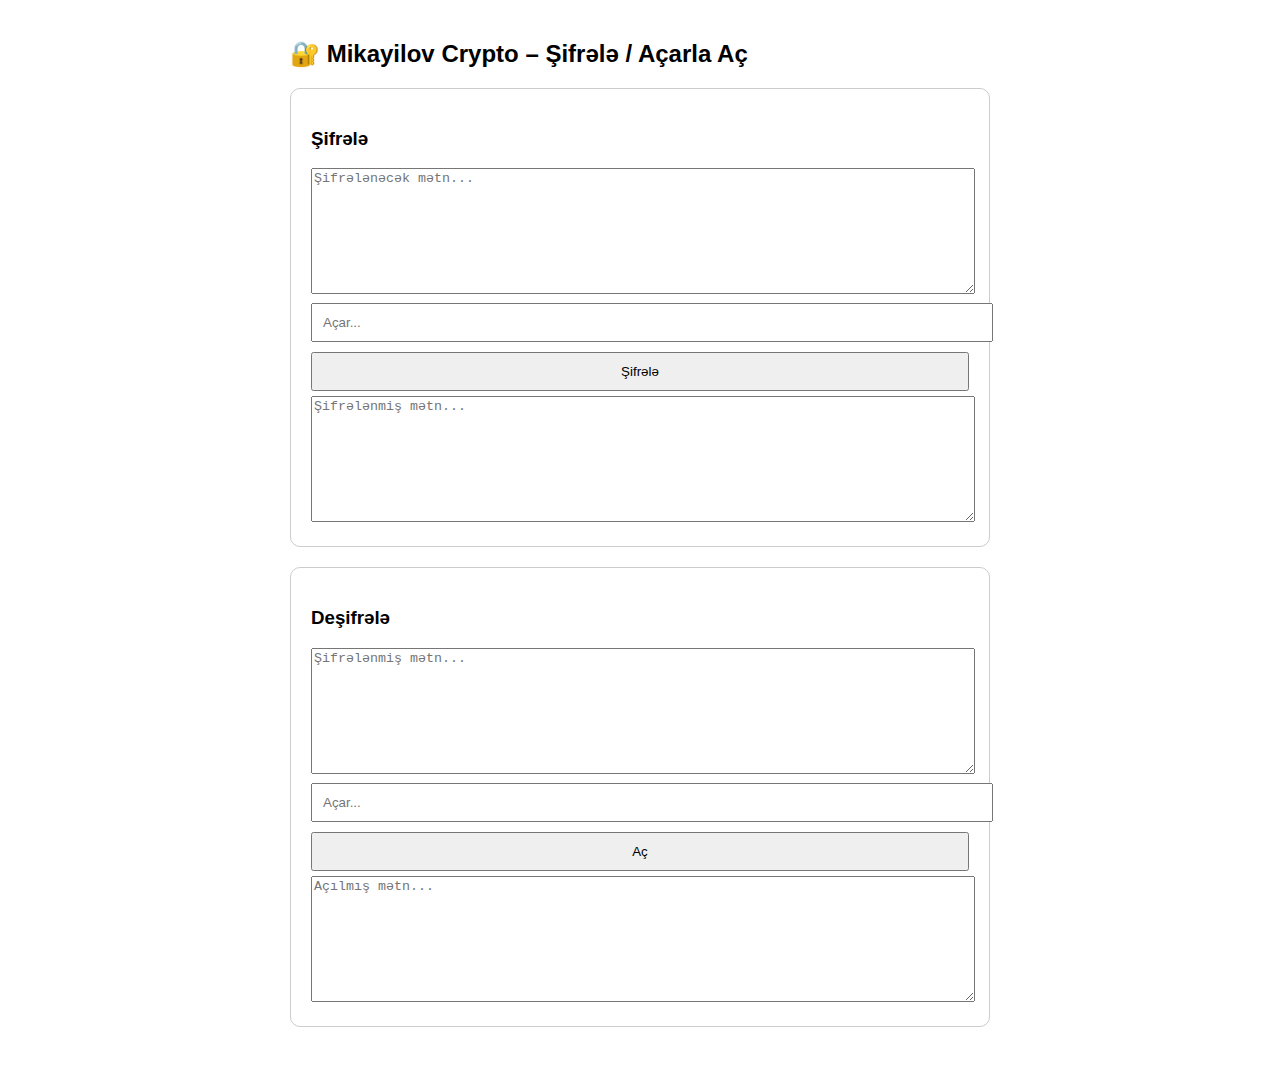
<file: index.html>
<!DOCTYPE html>
<html lang="en">
<head>
<meta charset="UTF-8">
<title>Mikayilov Crypto</title>
<style>
    body { font-family: Arial; max-width: 700px; margin: 40px auto; }
    textarea { width: 100%; min-height: 120px; }
    input, button { padding: 10px; margin: 5px 0; width: 100%; }
    .box { border: 1px solid #ccc; padding: 20px; margin-bottom: 20px; border-radius: 10px; }
</style>
</head>
<body>

<h2>🔐 Mikayilov Crypto – Şifrələ / Açarla Aç</h2>

<div class="box">
    <h3>Şifrələ</h3>
    <textarea id="plain" placeholder="Şifrələnəcək mətn..."></textarea>
    <input id="key1" type="password" placeholder="Açar...">
    <button onclick="encrypt()">Şifrələ</button>
    <textarea id="cipher" placeholder="Şifrələnmiş mətn..." readonly></textarea>
</div>

<div class="box">
    <h3>Deşifrələ</h3>
    <textarea id="cipher2" placeholder="Şifrələnmiş mətn..."></textarea>
    <input id="key2" type="password" placeholder="Açar...">
    <button onclick="decrypt()">Aç</button>
    <textarea id="plain2" placeholder="Açılmış mətn..." readonly></textarea>
</div>

<script>
async function getKey(password) {
    const enc = new TextEncoder();
    const keyMaterial = await crypto.subtle.importKey(
        "raw", enc.encode(password), {name: "PBKDF2"}, false, ["deriveKey"]
    );
    return crypto.subtle.deriveKey(
        {
            name: "PBKDF2",
            salt: enc.encode("mikayilov-salt"),
            iterations: 500000,
            hash: "SHA-256"
        },
        keyMaterial,
        { name: "AES-GCM", length: 256},
        false,
        ["encrypt", "decrypt"]
    );
}

async function encrypt() {
    const text = document.getElementById("plain").value;
    const password = document.getElementById("key1").value;

    const key = await getKey(password);
    const iv = crypto.getRandomValues(new Uint8Array(12));

    const enc = new TextEncoder();
    const encrypted = await crypto.subtle.encrypt(
        { name: "AES-GCM", iv },
        key,
        enc.encode(text)
    );

    const data = new Uint8Array([...iv, ...new Uint8Array(encrypted)]);
    document.getElementById("cipher").value = btoa(String.fromCharCode(...data));
}

async function decrypt() {
    try {
        const encryptedBase64 = document.getElementById("cipher2").value;
        const password = document.getElementById("key2").value;

        const data = Uint8Array.from(atob(encryptedBase64), c => c.charCodeAt(0));
        const iv = data.slice(0, 12);
        const ciphertext = data.slice(12);

        const key = await getKey(password);
        const decrypted = await crypto.subtle.decrypt(
            { name: "AES-GCM", iv },
            key,
            ciphertext
        );

        const dec = new TextDecoder();
        document.getElementById("plain2").value = dec.decode(decrypted);
    } catch (e) {
        document.getElementById("plain2").value = "❌ Açar səhvdir və ya məlumat zədəlidir.";
    }
}
</script>

</body>
</html>
</file>
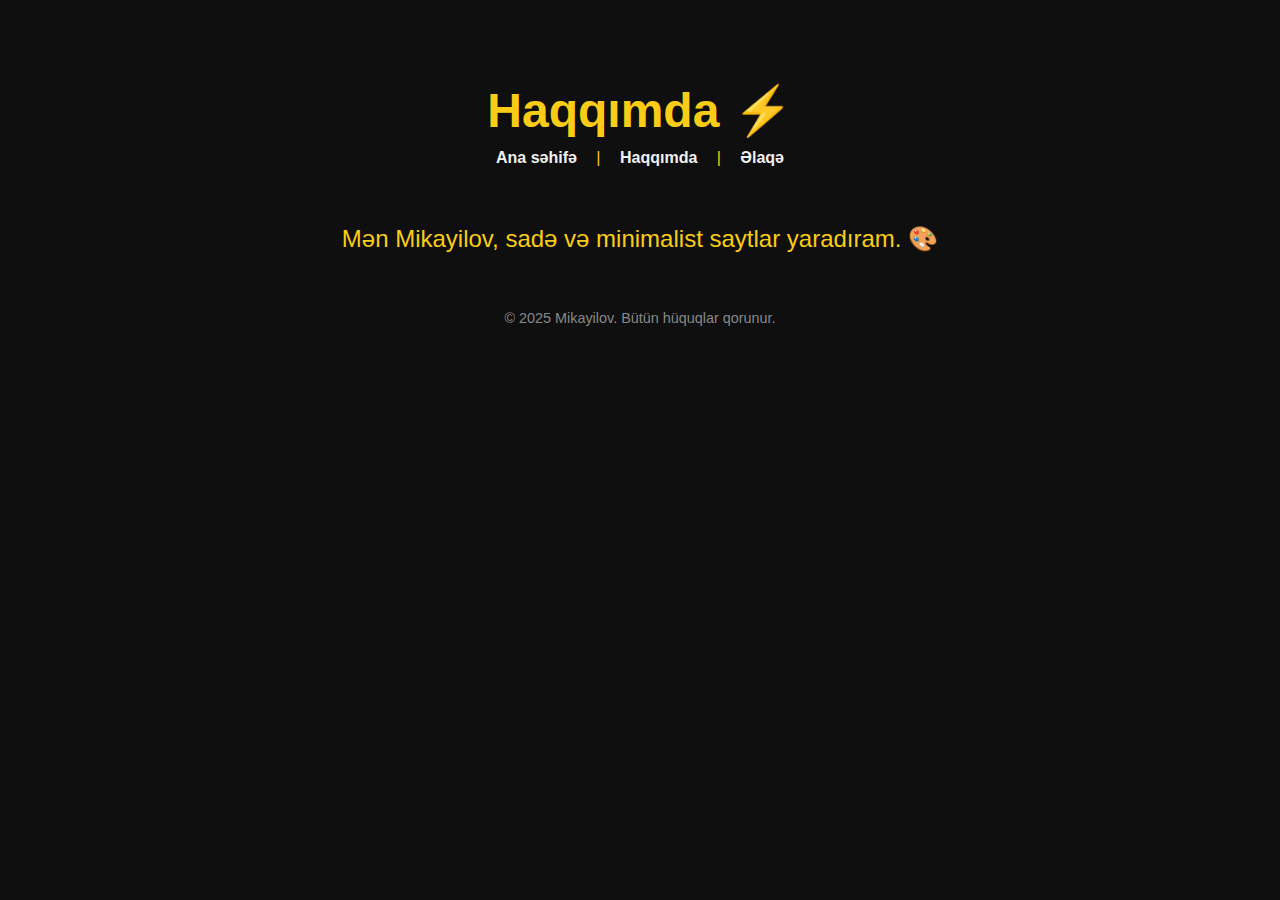
<file: about.html>
<!DOCTYPE html>
<html lang="az">
<head>
  <meta charset="UTF-8">
  <title>Haqqımda - Mikayilov.site</title>
  <link rel="stylesheet" href="css/style.css">
</head>
<body>
  <header>
    <h1>Haqqımda ⚡</h1>
    <nav>
      <a href="index.html">Ana səhifə</a> |
      <a href="about.html">Haqqımda</a> |
      <a href="contact.html">Əlaqə</a>
    </nav>
  </header>
  <main>
    <p>Mən Mikayilov, sadə və minimalist saytlar yaradıram. 🎨</p>
  </main>
  <footer>
    © 2025 Mikayilov. Bütün hüquqlar qorunur.
  </footer>
</body>
</html>
</file>
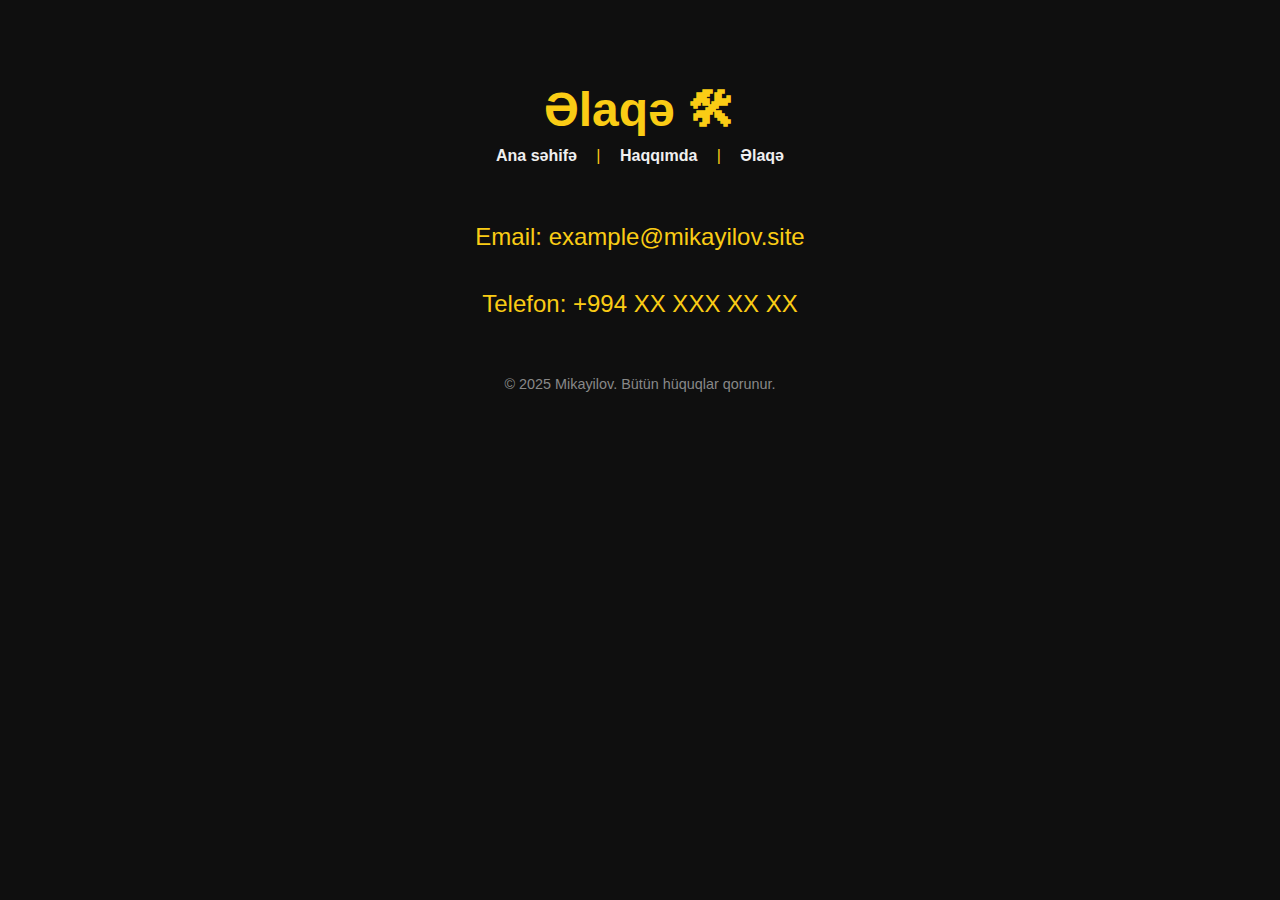
<file: contact.html>
<!DOCTYPE html>
<html lang="az">
<head>
  <meta charset="UTF-8">
  <title>Əlaqə - Mikayilov.site</title>
  <link rel="stylesheet" href="css/style.css">
</head>
<body>
  <header>
    <h1>Əlaqə 🛠</h1>
    <nav>
      <a href="index.html">Ana səhifə</a> |
      <a href="about.html">Haqqımda</a> |
      <a href="contact.html">Əlaqə</a>
    </nav>
  </header>
  <main>
    <p>Email: example@mikayilov.site</p>
    <p>Telefon: +994 XX XXX XX XX</p>
  </main>
  <footer>
    © 2025 Mikayilov. Bütün hüquqlar qorunur.
  </footer>
</body>
</html>
</file>
<file: css/style.css>
/* Ümumi stil */
body {
  font-family: 'Arial', sans-serif;
  background-color: #0f0f0f; /* Qara fon */
  color: #facc15;           /* Sarı vurğu */
  text-align: center;
  padding: 50px;
  margin: 0;
}

/* Header */
header {
  margin-bottom: 50px;
}

header h1 {
  font-size: 3em;
  margin-bottom: 10px;
}

nav a {
  color: #f0f0f0;
  text-decoration: none;
  margin: 0 15px;
  font-weight: bold;
  transition: color 0.3s;
}

nav a:hover {
  color: #fb923c; /* Narıncı hover */
}

/* Main */
main p {
  font-size: 1.5em;
  line-height: 1.8em;
}

/* Footer */
footer {
  margin-top: 50px;
  font-size: 0.9em;
  color: #888;
}
</file>
